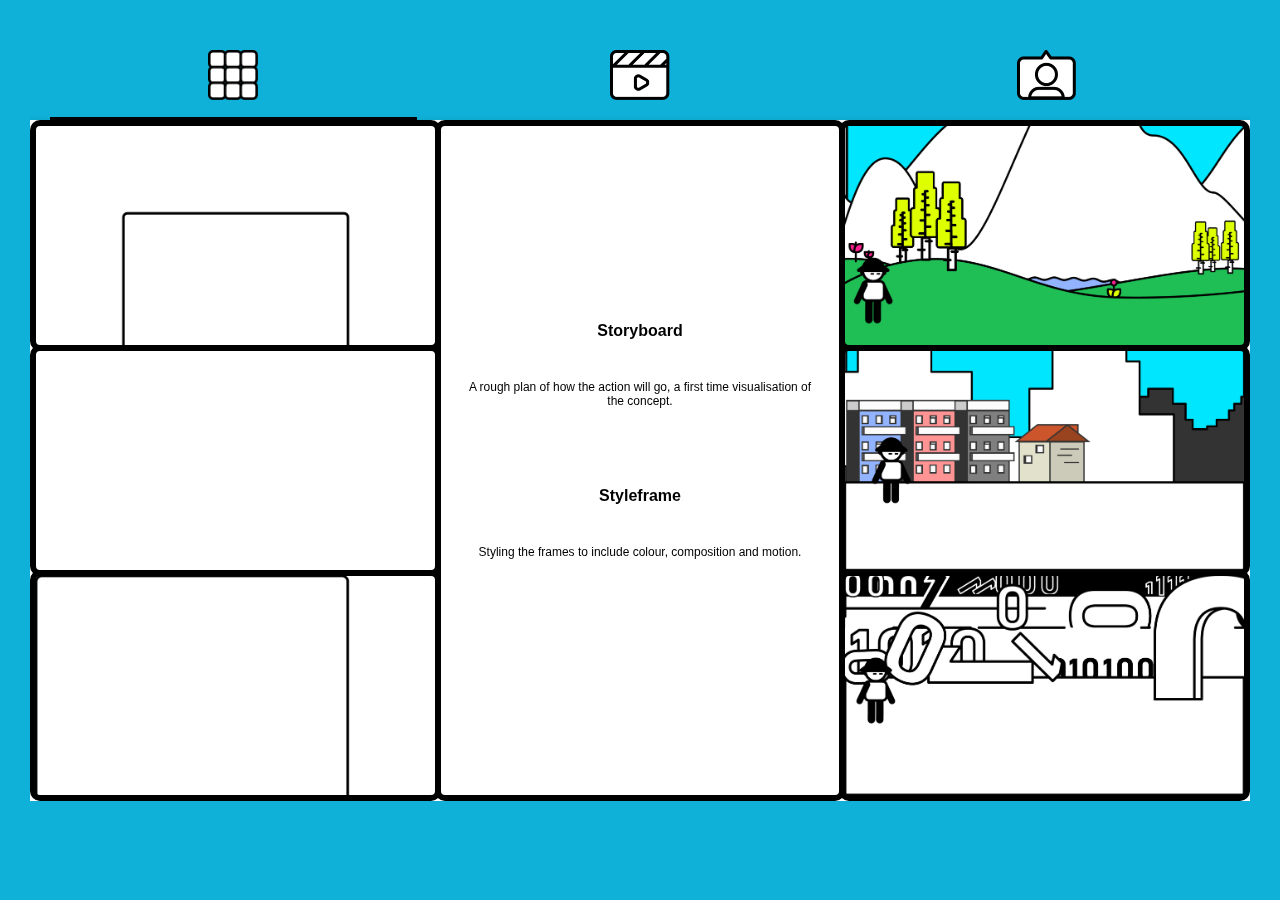
<file: Sliders/tab-slide.html>
<!DOCTYPE html>
<html lang="en">
<head>
    <meta charset="UTF-8">
    <meta http-equiv="X-UA-Compatible" content="IE=edge">
    <meta name="viewport" content="width=device-width, initial-scale=1.0">
    <title>Tab-Slider</title>
    <link rel="stylesheet" href="tabs.css">
    <script src="tabsSlider.js"></script>
</head>
<body>
    

    <div class="tabs">
        <div class="tabs__bar-wrap">
          <div class="tabs__bar">
            <div class="tabs__controls md-ripple grid">
                <!-- Process -->

            </div>
            <div class="tabs__controls md-ripple vid">
                <!-- Animation -->
            </div>
            <div class="tabs__controls md-ripple profile">
                <!-- Misc -->
            </div>
          </div>
        </div>
      
        <div class="tabs__content" >
          <div class="tabs__section" style="padding: 3px;">
            <div class="process">
                <div class="storyboard-1 scamp">

                </div>
                <div class="storyboard-2 scamp">
                    
                </div>
                <div class="storyboard-3 scamp">
                    
                </div>

                <div class="text-block" style="display: flex; flex-direction: column; justify-content: center; align-items: center;">
                    
                    <img src="img/insta-arroe.svg" alt="arrow" style="width: 10%; margin-bottom: 50%;" >

                    <h4>Storyboard</h4>
                    <span style="text-align: center; margin: 10% 5%; font-size: 12px;">
                        A rough plan of how the action will go, a first time visualisation of the concept.
                    </span>

                    <h4 style="margin-top: 10%;">Styleframe</h4>
                    <span style="text-align: center; margin: 10% 5%; font-size: 12px;">
                        Styling the frames to include colour, composition and motion.
                    </span>

                    <img src="img/insta-arroe.svg" alt="arrow" style="width: 10%; margin-top: 50%;" >

                </div>

                <div class="styleframe-1 scamp">

                </div>
                <div class="styleframe-2 scamp">
                    
                </div>
                <div class="styleframe-3 scamp">
                    
                </div>


            </div>
          </div>
          <div class="tabs__section" >
            <div style="padding:100% 0 0 0;position:relative;"><iframe src="https://player.vimeo.com/video/645562628?h=b1cb4939f6&amp;badge=0&amp;autopause=0&amp;player_id=0&amp;app_id=58479" frameborder="0" allow="autoplay; fullscreen; picture-in-picture" allowfullscreen style="position:absolute;top:0;left:0;width:100%;height:100%;border-radius: 10px;border: 6px solid black;" title="MgoK_E07_InstaFame"></iframe></div><script src="https://player.vimeo.com/api/player.js"></script>
            
          </div>
          <div class="tabs__section" style="display:flex; justify-content: center; border-radius: 10px;">
              <img src="img/character-dev.png" alt="" height="700px" style="margin: 100px;" >

            </div>
          </div>
        </div>
      </div>


      <style>

          *{
              padding: 0;
              margin: 0;
              color: black;
              font-family:  din-2014, sans-serif;
          }

          body {
                padding: 30px;
            }

            .tabs__controls{
                height: 50px;
                margin: 20px;
            }

            .grid,.vid,.profile{
                background-size: contain;
                background-repeat: no-repeat;
                background-position-x: 50%;
                
            }

            .grid{
                background-image: url('img/grid.png');
            }

            .vid{
                background-image: url('img/vid.png');
            }

            .profile{
                background-image: url('img/profile.png');
            }

            .process{
                background-color: cornflowerblue;
                height: 75vh;
                display: grid;
                grid-template-columns: 1fr 1fr 1fr;
                grid-template-rows: 1fr 1fr 1fr;
                
            }
            
            .process>*{
                border: 6px solid black;
                border-radius: 10px ;
                margin: -3px;
            }

            .storyboard-1{
                grid-column: 1 ;
                grid-row: 1;
                background-image: url('img/story-1.png');
                background-size:cover;
            }
            .storyboard-2{
                grid-column: 1 ;
                grid-row: 2;
                background-image: url('img/story-2.png');
                background-size:cover;
            }

            .storyboard-3{
                grid-column: 1 ;
                grid-row: 3;
                background-image: url('img/story-3.png');
                background-size:cover;
                background-repeat: no-repeat;
            }

            .text-block{
                grid-column: 2;
                grid-row: 1/4;
                background-color: white;
            }

            .styleframe-1{
                background-image: url('img/style-1.png');
                background-size:cover;
                background-repeat: no-repeat;
                background-position-y: bottom;
            }

            .styleframe-2{
                background-image: url('img/style-2.png');
                background-size:cover;
                background-repeat: no-repeat;
                background-position-y: bottom;
            }

            .styleframe-3{
                background-image: url('img/style-3.png');
                background-size:cover;
                background-repeat: no-repeat;
                background-position-y: bottom;
            }


      </style>

      <script>
          new TabsSlider('.tabs');
      </script>

</body>
</html>
</file>
<file: Sliders/tabs.css>
body{
  background-color: #10b1d8;
}

.tabs {
  /* max-width: 60vw; */
  margin: auto;
  margin-bottom: 20px;
  overflow: hidden;
  /* box-shadow: 0 1px 4px 0 rgba(0, 0, 0, 0.14); */
}

.tabs * {
  box-sizing: border-box;
}

.tabs__bar-wrap {
  position: relative;
}

.tabs__bar-wrap.has-left-overflow::before {
  content: '';
  position: absolute;
  z-index: 10;
  top: 0;
  bottom: 0;
  width: 30px;
  pointer-events: none;
}

.tabs__bar-wrap.has-right-overflow::after {
  content: '';
  position: absolute;
  z-index: 10;
  top: 0;
  bottom: 0;
  width: 30px;
  pointer-events: none;
}

.tabs__bar-wrap.has-left-overflow::before {
  left: 0;
  background: linear-gradient(-90deg, rgba(255, 255, 255, 0) 0%, rgba(255, 255, 255, 0.95) 100%);
}

.tabs__bar-wrap.has-right-overflow::after {
  right: 0;
  background: linear-gradient(90deg, rgba(255, 255, 255, 0) 0%, rgba(255, 255, 255, 0.95) 100%);
}

.tabs__bar {
  position: relative;
  display: flex;
  width: 100%;
  /* background-color: #f9f9f9; */
  border-radius: 3px 3px 0 0;
  box-shadow: inset 0 -5px 5px -3px rgba(0, 0, 0, 0.05);
  overflow: auto;
  -webkit-overflow-scrolling: touch;
}

@media (min-width: 480px) {
  .tabs__bar {
    min-width: auto;
    overflow: hidden;
  }
}

.tabs__line {
  position: absolute;
  left: 0;
  right: 0;
  bottom: 0;
  height: 3px;
  background-color: black;
  will-change: transform;
  transform-origin: left;
}

.tabs__controls {
  flex: 1 0 auto;
  min-width: 150px;
  display: block;
  padding: 20px 10px;
  text-align: center;
  overflow: hidden;
  text-overflow: ellipsis;
  white-space: nowrap;
  cursor: pointer;
  font-weight: 600;
  letter-spacing: 1px;
}

.tabs__controls.is-active {
  color: #4285f4;
}

@media (min-width: 480px) {
  .tabs__controls {
    min-width: auto;
  }
}

.tabs__controls:hover {
  background-color: rgba(0, 0, 0, 0.03);
}

.tabs__controls:active {
  -webkit-user-select: none;
          user-select: none;
}

.tabs__content {
  position: relative;
  display: flex;
  align-items: flex-start;
  width: calc(600px * 3);
  overflow-y: hidden;
  background-color: #fff;
  will-change: transform, height;
}

.tabs__content.has-grab {
  cursor: grabbing;
}

.tabs__section {
  /* padding: 30px; */
  width: 600px;
}
</file>
